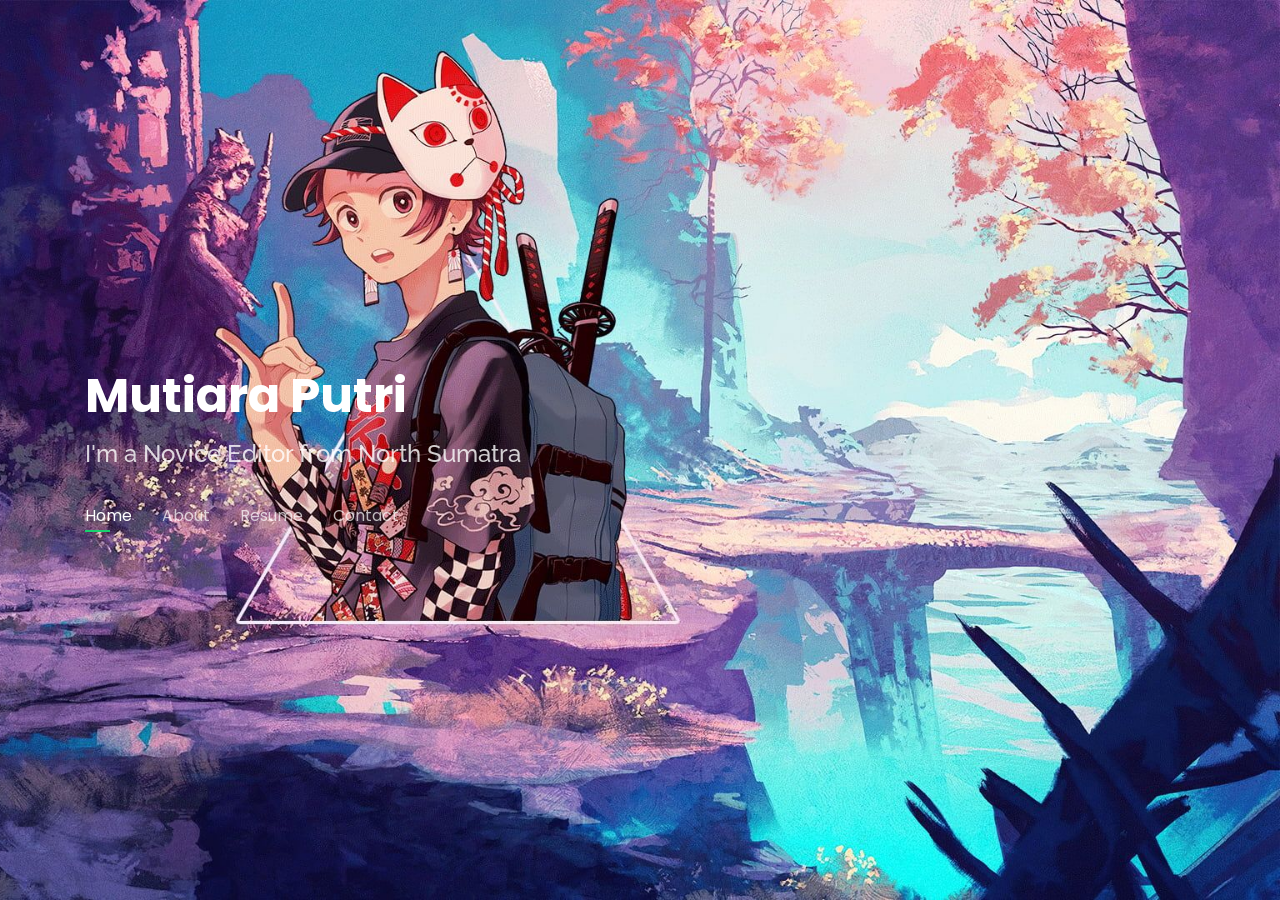
<file: index.html>
<!DOCTYPE html>
<html lang="en">

<head>
  <meta charset="utf-8">
  <meta content="width=device-width, initial-scale=1.0" name="viewport">

  <title>Mutiara Putri</title>
  <meta content="" name="description">
  <meta content="" name="keywords">

  <!-- Favicons -->
  <link href="assets/img/favicon.png" rel="icon">
  <link href="assets/img/apple-touch-icon.png" rel="apple-touch-icon">

  <!-- Google Fonts -->
  <link href="https://fonts.googleapis.com/css?family=Open+Sans:300,300i,400,400i,600,600i,700,700i|Raleway:300,300i,400,400i,500,500i,600,600i,700,700i|Poppins:300,300i,400,400i,500,500i,600,600i,700,700i" rel="stylesheet">

  <!-- Vendor CSS Files -->
  <link href="assets/vendor/bootstrap/css/bootstrap.min.css" rel="stylesheet">
  <link href="assets/vendor/icofont/icofont.min.css" rel="stylesheet">
  <link href="assets/vendor/remixicon/remixicon.css" rel="stylesheet">
  <link href="assets/vendor/owl.carousel/assets/owl.carousel.min.css" rel="stylesheet">
  <link href="assets/vendor/boxicons/css/boxicons.min.css" rel="stylesheet">
  <link href="assets/vendor/venobox/venobox.css" rel="stylesheet">

  <!-- Template Main CSS File -->
  <link href="assets/css/style.css" rel="stylesheet">

  <!-- =======================================================
  * Template Name: Personal - v2.5.1
  * Template URL: https://bootstrapmade.com/personal-free-resume-bootstrap-template/
  * Author: BootstrapMade.com
  * License: https://bootstrapmade.com/license/
  ======================================================== -->
</head>

<body>

  <!-- ======= Header ======= -->
  <header id="header" class="header-tops">
    <div class="container">

      <h1><a href="Portfolio.html">Mutiara Putri</a></h1>
      <!-- Uncomment below if you prefer to use an image logo -->
      <!-- <a href="index.html" class="mr-auto"><img src="assets/img/logo.png" alt="" class="img-fluid"></a> -->
      <h2>I'm a Novice Editor from North Sumatra</h2>

      <nav class="nav-menu d-none d-lg-block">
        <ul>
          <li class="active"><a href="#header">Home</a></li>
          <li><a href="#about">About</a></li>
          <li><a href="#resume">Resume</a></li>
          <li><a href="#contact">Contact</a></li>
        </ul>
      </nav><!-- .nav-menu -->
      </div>

    </div>
  </header><!-- End Header -->

  <!-- ======= About Section ======= -->
  <section id="about" class="about">

    <!-- ======= About Me ======= -->
    <div class="about-me container">

      <div class="section-title">
        <h2>About</h2>
        <p>Learn more about me</p>
      </div>

      <div class="row">
        <div class="col-lg-4" data-aos="fade-right">
          <img src="assets/img/me1.jpeg" class="img-fluid" alt="">
        </div>
        <div class="col-lg-8 pt-4 pt-lg-0 content" data-aos="fade-left">
          <h3>Mutiara Putri</h3>
          <p class="font-italic">
            
          </p>
          <div class="row">
            <div class="col-lg-6">
              <ul>
                <li><i class="icofont-rounded-right"></i> <strong>Birthday:</strong> 25 January 2002</li>
                <li><i class="icofont-rounded-right"></i> <strong>Phone:</strong> +62 851-5639-2583</li>
                <li><i class="icofont-rounded-right"></i> <strong>City:</strong> Medan, North Sumatra</li>
              </ul>
            </div>
            <div class="col-lg-6">
              <ul>
                <li><i class="icofont-rounded-right"></i> <strong>Age:</strong> 19</li>
                <li><i class="icofont-rounded-right"></i> <strong>Email:</strong> mutiarayourbae@gmail.com</li>
              </ul>
            </div>

                </div>
                </div>  
                </div>
                </div>
                </div>
            </div>
          </div>
        </div>
      </div>

    </div><!-- End About Me -->

    <!-- ======= Skills  ======= -->
    <div class="skills container">

      <div class="section-title">
        <h2>Skills</h2>
      </div>

      <div class="row skills-content">

        <div class="col-lg-6">

          <div class="progress">
            <span class="skill">Gaming <i class="val">100%</i></span>
            <div class="progress-bar-wrap">
              <div class="progress-bar" role="progressbar" aria-valuenow="100" aria-valuemin="0" aria-valuemax="100"></div>
            </div>
          </div>

          <div class="progress">
            <span class="skill">Edit <i class="val">82%</i></span>
            <div class="progress-bar-wrap">
              <div class="progress-bar" role="progressbar" aria-valuenow="90" aria-valuemin="0" aria-valuemax="100"></div>
            </div>
          </div>

          <div class="progress">
            <span class="skill">Content Creator<i class="val">75%</i></span>
            <div class="progress-bar-wrap">
              <div class="progress-bar" role="progressbar" aria-valuenow="75" aria-valuemin="0" aria-valuemax="100"></div>
            </div>
          </div>

        </div>

        <div class="col-lg-6">

          <div class="progress">
            <span class="skill">HTML <i class="val">88%</i></span>
            <div class="progress-bar-wrap">
              <div class="progress-bar" role="progressbar" aria-valuenow="90" aria-valuemin="0" aria-valuemax="100"></div>
            </div>
          </div>

          <div class="progress">
            <span class="skill">Photoshop <i class="val">55%</i></span>
            <div class="progress-bar-wrap">
              <div class="progress-bar" role="progressbar" aria-valuenow="55" aria-valuemin="0" aria-valuemax="100"></div>
            </div>
          </div>

        </div>

      </div>

    </div><!-- End Skills -->

  </section><!-- End About Section -->

  <!-- ======= Resume Section ======= -->
  <section id="resume" class="resume">
    <div class="container">

      <div class="section-title">
        <h2>Resume</h2>
        <p>Check My Resume</p>
      </div>

      <div class="row">
        <div class="col-lg-6">         

          <h3 class="resume-title">Education</h3>
          <div class="resume-item">
            <h4>Nursery School</h4>
            <h5>2006-2007</h5>
            <p><em>TK Islam Sahara</em></p>
          </div>
          <div class="resume-item">
            <h4>Primary School</h4>
            <h5>2007-2013</h5>
            <p><em>SDN 106166</em></p>
          </div>
           <div class="resume-item">
            <h4>Junior high school</h4>
            <h5>2013-2016</h5>
            <p><em>SMP Al Washliyah 8 Medan</em></p>
          </div>
          <div class="resume-item">
            <h4>Variis Princeps School</h4>
            <h5>2016-2019</h5>
            <p><em>SMK Negeri 3 Medan</em></p>
          </div>
        </div>
          </div>
        </div>
      </div>

    </div>
  </section><!-- End Resume Section -->

  <!-- ======= Contact Section ======= -->
  <section id="contact" class="contact">
    <div class="container">

      <div class="section-title">
        <h2>Contact</h2>
        <p>Contact</p>
      </div>

      <div class="row mt-2">

        <div class="col-md-6 d-flex align-items-stretch">
          <div class="info-box">
            <i class="bx bx-map"></i>
            <h3>My Address</h3>
            <p>Marindal 2 Pasar 12 Jl. Bunga Tanjung No.06</p>
          </div>
        </div>

        <div class="col-md-6 mt-4 mt-md-0 d-flex align-items-stretch">
          <div class="info-box">
            <i class="bx bx-share-alt"></i>
            <h3>Social Profiles</h3>
            <div class="social-links">
              <a href="#" class="twitter"><i class="icofont-twitter"></i></a>
              <a href="#" class="facebook"><i class="icofont-facebook"></i></a>
              <a href="#" class="instagram"><i class="icofont-instagram"></i></a>
            </div>
          </div>
        </div>

        <div class="col-md-6 mt-4 d-flex align-items-stretch">
          <div class="info-box">
            <i class="bx bx-envelope"></i>
            <h3>Email</h3>
            <p>mutiarayourbae@gmail.com</p>
          </div>
        </div>
        <div class="col-md-6 mt-4 d-flex align-items-stretch">
          <div class="info-box">
            <i class="bx bx-phone-call"></i>
            <h3>Phone</h3>
            <p>+62 851-5639-2583</p>
          </div>
        </div>
      </div>

      <form action="forms/contact.php" method="post" role="form" class="php-email-form mt-4">
        <div class="form-row">
          <div class="col-md-6 form-group">
            <input type="text" name="name" class="form-control" id="name" placeholder="Your Name" data-rule="minlen:4" data-msg="Please enter at least 4 chars" />
            <div class="validate"></div>
          </div>
          <div class="col-md-6 form-group">
            <input type="email" class="form-control" name="email" id="email" placeholder="Your Email" data-rule="email" data-msg="Please enter a valid email" />
            <div class="validate"></div>
          </div>
        </div>
        <div class="form-group">
          <input type="text" class="form-control" name="subject" id="subject" placeholder="Subject" data-rule="minlen:4" data-msg="Please enter at least 8 chars of subject" />
          <div class="validate"></div>
        </div>
        <div class="form-group">
          <textarea class="form-control" name="message" rows="5" data-rule="required" data-msg="Please write something for us" placeholder="Message"></textarea>
          <div class="validate"></div>
        </div>
        <div class="mb-3">
          <div class="loading">Loading</div>
          <div class="error-message"></div>
          <div class="sent-message">Your message has been sent. Thank you!</div>
        </div>
        <div class="text-center"><button type="submit">Send Message</button></div>
      </form>

    </div>
  </section><!-- End Contact Section -->

  <div class="credits">
    <!-- All the links in the footer should remain intact. -->
    <!-- You can delete the links only if you purchased the pro version. -->
    <!-- Licensing information: https://bootstrapmade.com/license/ -->
    <!-- Purchase the pro version with working PHP/AJAX contact form: https://bootstrapmade.com/personal-free-resume-bootstrap-template/ -->
  </div>

  <!-- Vendor JS Files -->
  <script src="assets/vendor/jquery/jquery.min.js"></script>
  <script src="assets/vendor/bootstrap/js/bootstrap.bundle.min.js"></script>
  <script src="assets/vendor/jquery.easing/jquery.easing.min.js"></script>
  <script src="assets/vendor/php-email-form/validate.js"></script>
  <script src="assets/vendor/waypoints/jquery.waypoints.min.js"></script>
  <script src="assets/vendor/counterup/counterup.min.js"></script>
  <script src="assets/vendor/owl.carousel/owl.carousel.min.js"></script>
  <script src="assets/vendor/isotope-layout/isotope.pkgd.min.js"></script>
  <script src="assets/vendor/venobox/venobox.min.js"></script>

  <!-- Template Main JS File -->
  <script src="assets/js/main.js"></script>

</body>

</html>
</file>
<file: assets/vendor/venobox/venobox.css>
/* ------ venobox.css --------*/
.vbox-overlay *, .vbox-overlay *:before, .vbox-overlay *:after{
    -webkit-backface-visibility: hidden;
    -webkit-box-sizing:border-box;
    -moz-box-sizing:border-box;
    box-sizing:border-box;
}
.vbox-overlay * { 
    -webkit-backface-visibility: visible;
    backface-visibility: visible;
}
.vbox-overlay{
    display: -webkit-flex;
    display: flex;
    -webkit-flex-direction: column;
    flex-direction: column;
    -webkit-justify-content: center;
    justify-content: center;
    -webkit-align-items: center;
    align-items: center;
    position: fixed;
    left: 0;
    top: 0;
    bottom: 0;
    right: 0;
    z-index: 999999;
}

/* ----- navigation ----- */
.vbox-title{
    width: 100%;
    height: 40px;
    float: left;
    text-align: center;
    line-height: 28px;
    font-size: 12px;
    padding: 6px 50px;
    overflow: hidden;
    position: fixed;
    display: none;
    left: 0;
    z-index: 89;
}
.vbox-close{
    cursor: pointer;
    position: fixed;
    top: -1px;
    right: 0;
    width: 50px;
    height: 40px;
    padding: 6px;
    display: block;
    background-position:10px center;
    overflow: hidden;
    font-size: 24px;
    line-height: 1;
    text-align: center;
    z-index: 99;
}
.vbox-left{
    cursor: pointer;
    position: fixed;
    left: 0;
    height: 40px;
    overflow: hidden;
    line-height: 28px;
    font-size: 12px;
    z-index: 99;
    display: flex;
    align-items:center;
}
.vbox-num{
    display: inline-block;
    margin: 6px 0 6px 15px;
}
/* ----- Social share ----- */
.vbox-share{
    line-height: 28px;
    font-size: 12px;
    overflow: hidden;
    position: fixed;
    left: 0;
    z-index: 98;
    display: flex;
    align-items:center;
    justify-content: center;
    width: 100%;
    text-align: center;
}
.vbox-share svg{
    max-height: 28px;
    width: 28px;
    z-index: 10;
    margin-left: 12px;
    margin-top: 6px;
    margin-bottom: 6px;
    vertical-align: middle;
}


/* ----- navigation ARROWS ----- */
.vbox-next, .vbox-prev{
    position: fixed;
    top: 50%;
    margin-top: -15px;
    overflow: hidden;
    cursor: pointer;
    display: block;
    width: 45px;
    height: 45px;
    z-index: 99;
}
.vbox-next span, .vbox-prev span{
    position: relative;
    width: 20px;
    height: 20px;
    border: 2px solid transparent;
    border-top-color: #B6B6B6;
    border-right-color: #B6B6B6;
    text-indent: -100px;
    position: absolute;
    top: 8px;
    display: block;
}
.vbox-prev{
    left: 15px;
}
.vbox-next{
    right: 15px;
}
.vbox-prev span{
    left: 10px;
    -ms-transform: rotate(-135deg);
    -webkit-transform: rotate(-135deg);
    transform: rotate(-135deg);
}
.vbox-next span{
    -ms-transform: rotate(45deg);
    -webkit-transform: rotate(45deg);
    transform: rotate(45deg);
    right: 10px;
}
/* ------- inline window ------ */
.vbox-inline{
    width: 420px;
    height: 315px;
    height: 70vh;
    padding: 10px;
    background: #fff;
    margin: 0 auto;
    overflow: auto;
    text-align: left;
}
/* ------- Video & iFrames window ------ */
.venoframe{
    max-width: 100%;
    width: 100%;
    border: none;
    width: 100%;
    height: 260px;
    height: 70vh;
}
.venoframe.vbvid{
    height: 260px;
}
@media (min-width: 768px) {
    .venoframe, .vbox-inline{
        width: 90%;
        height: 360px;
        height: 70vh;
    }
    .venoframe.vbvid{
        width: 640px;
        height: 360px;
    }
}
@media (min-width: 992px) {
    .venoframe, .vbox-inline{
        max-width: 1200px;
        width: 80%;
        height: 540px;
        height: 70vh;
    }
    .venoframe.vbvid{
        width: 960px;
        height: 540px;
    }
}
/* 
Please do NOT edit this part! 
or at least read this note: http://i.imgur.com/7C0ws9e.gif
*/
.vbox-open{
    overflow: hidden;
}
.vbox-container{
    position: absolute;
    left: 0;
    right: 0;
    top: 0;
    bottom: 0;
    overflow-x: hidden;
    overflow-y: scroll;
    overflow-scrolling: touch;
    -webkit-overflow-scrolling: touch;
    z-index: 20;
    max-height: 100%;

}

.vbox-content{
    text-align: center;
    float: left;
    width: 100%;
    position: relative;
    overflow: hidden;
    padding: 20px 4%;
}
.vbox-container img{
    max-width: 100%;
    height: auto;
}
.vbox-figlio{
    box-shadow: 0 0 12px rgba(0,0,0,0.19), 0 6px 6px rgba(0,0,0,0.23);
    max-width: 100%;
    text-align: initial;
}
img.vbox-figlio{
    -webkit-user-select: none;
-khtml-user-select: none;
-moz-user-select: none;
-o-user-select: none;
user-select: none;
}
.vbox-content.swipe-left{
    margin-left: -200px !important;
}
.vbox-content.swipe-right{
    margin-left: 200px !important;
}
.vbox-animated{
    webkit-transition: margin 300ms ease-out;
    transition: margin 300ms ease-out;
}

/* ---------- preloader ----------
 * SPINKIT 
 * http://tobiasahlin.com/spinkit/
-------------------------------- */
.sk-double-bounce,.sk-rotating-plane{width:40px;height:40px;margin:40px auto}.sk-rotating-plane{background-color:#333;-webkit-animation:sk-rotatePlane 1.2s infinite ease-in-out;animation:sk-rotatePlane 1.2s infinite ease-in-out}@-webkit-keyframes sk-rotatePlane{0%{-webkit-transform:perspective(120px) rotateX(0) rotateY(0);transform:perspective(120px) rotateX(0) rotateY(0)}50%{-webkit-transform:perspective(120px) rotateX(-180.1deg) rotateY(0);transform:perspective(120px) rotateX(-180.1deg) rotateY(0)}100%{-webkit-transform:perspective(120px) rotateX(-180deg) rotateY(-179.9deg);transform:perspective(120px) rotateX(-180deg) rotateY(-179.9deg)}}@keyframes sk-rotatePlane{0%{-webkit-transform:perspective(120px) rotateX(0) rotateY(0);transform:perspective(120px) rotateX(0) rotateY(0)}50%{-webkit-transform:perspective(120px) rotateX(-180.1deg) rotateY(0);transform:perspective(120px) rotateX(-180.1deg) rotateY(0)}100%{-webkit-transform:perspective(120px) rotateX(-180deg) rotateY(-179.9deg);transform:perspective(120px) rotateX(-180deg) rotateY(-179.9deg)}}.sk-double-bounce{position:relative}.sk-double-bounce .sk-child{width:100%;height:100%;border-radius:50%;background-color:#333;opacity:.6;position:absolute;top:0;left:0;-webkit-animation:sk-doubleBounce 2s infinite ease-in-out;animation:sk-doubleBounce 2s infinite ease-in-out}.sk-chasing-dots .sk-child,.sk-spinner-pulse,.sk-three-bounce .sk-child{background-color:#333;border-radius:100%}.sk-double-bounce .sk-double-bounce2{-webkit-animation-delay:-1s;animation-delay:-1s}@-webkit-keyframes sk-doubleBounce{0%,100%{-webkit-transform:scale(0);transform:scale(0)}50%{-webkit-transform:scale(1);transform:scale(1)}}@keyframes sk-doubleBounce{0%,100%{-webkit-transform:scale(0);transform:scale(0)}50%{-webkit-transform:scale(1);transform:scale(1)}}.sk-wave{margin:40px auto;width:50px;height:40px;text-align:center;font-size:10px}.sk-wave .sk-rect{background-color:#333;height:100%;width:6px;display:inline-block;-webkit-animation:sk-waveStretchDelay 1.2s infinite ease-in-out;animation:sk-waveStretchDelay 1.2s infinite ease-in-out}.sk-wave .sk-rect1{-webkit-animation-delay:-1.2s;animation-delay:-1.2s}.sk-wave .sk-rect2{-webkit-animation-delay:-1.1s;animation-delay:-1.1s}.sk-wave .sk-rect3{-webkit-animation-delay:-1s;animation-delay:-1s}.sk-wave .sk-rect4{-webkit-animation-delay:-.9s;animation-delay:-.9s}.sk-wave .sk-rect5{-webkit-animation-delay:-.8s;animation-delay:-.8s}@-webkit-keyframes sk-waveStretchDelay{0%,100%,40%{-webkit-transform:scaleY(.4);transform:scaleY(.4)}20%{-webkit-transform:scaleY(1);transform:scaleY(1)}}@keyframes sk-waveStretchDelay{0%,100%,40%{-webkit-transform:scaleY(.4);transform:scaleY(.4)}20%{-webkit-transform:scaleY(1);transform:scaleY(1)}}.sk-wandering-cubes{margin:40px auto;width:40px;height:40px;position:relative}.sk-wandering-cubes .sk-cube{background-color:#333;width:10px;height:10px;position:absolute;top:0;left:0;-webkit-animation:sk-wanderingCube 1.8s ease-in-out -1.8s infinite both;animation:sk-wanderingCube 1.8s ease-in-out -1.8s infinite both}.sk-chasing-dots,.sk-spinner-pulse{width:40px;height:40px;margin:40px auto}.sk-wandering-cubes .sk-cube2{-webkit-animation-delay:-.9s;animation-delay:-.9s}@-webkit-keyframes sk-wanderingCube{0%{-webkit-transform:rotate(0);transform:rotate(0)}25%{-webkit-transform:translateX(30px) rotate(-90deg) scale(.5);transform:translateX(30px) rotate(-90deg) scale(.5)}50%{-webkit-transform:translateX(30px) translateY(30px) rotate(-179deg);transform:translateX(30px) translateY(30px) rotate(-179deg)}50.1%{-webkit-transform:translateX(30px) translateY(30px) rotate(-180deg);transform:translateX(30px) translateY(30px) rotate(-180deg)}75%{-webkit-transform:translateX(0) translateY(30px) rotate(-270deg) scale(.5);transform:translateX(0) translateY(30px) rotate(-270deg) scale(.5)}100%{-webkit-transform:rotate(-360deg);transform:rotate(-360deg)}}@keyframes sk-wanderingCube{0%{-webkit-transform:rotate(0);transform:rotate(0)}25%{-webkit-transform:translateX(30px) rotate(-90deg) scale(.5);transform:translateX(30px) rotate(-90deg) scale(.5)}50%{-webkit-transform:translateX(30px) translateY(30px) rotate(-179deg);transform:translateX(30px) translateY(30px) rotate(-179deg)}50.1%{-webkit-transform:translateX(30px) translateY(30px) rotate(-180deg);transform:translateX(30px) translateY(30px) rotate(-180deg)}75%{-webkit-transform:translateX(0) translateY(30px) rotate(-270deg) scale(.5);transform:translateX(0) translateY(30px) rotate(-270deg) scale(.5)}100%{-webkit-transform:rotate(-360deg);transform:rotate(-360deg)}}.sk-spinner-pulse{-webkit-animation:sk-pulseScaleOut 1s infinite ease-in-out;animation:sk-pulseScaleOut 1s infinite ease-in-out}@-webkit-keyframes sk-pulseScaleOut{0%{-webkit-transform:scale(0);transform:scale(0)}100%{-webkit-transform:scale(1);transform:scale(1);opacity:0}}@keyframes sk-pulseScaleOut{0%{-webkit-transform:scale(0);transform:scale(0)}100%{-webkit-transform:scale(1);transform:scale(1);opacity:0}}.sk-chasing-dots{position:relative;text-align:center;-webkit-animation:sk-chasingDotsRotate 2s infinite linear;animation:sk-chasingDotsRotate 2s infinite linear}.sk-chasing-dots .sk-child{width:60%;height:60%;display:inline-block;position:absolute;top:0;-webkit-animation:sk-chasingDotsBounce 2s infinite ease-in-out;animation:sk-chasingDotsBounce 2s infinite ease-in-out}.sk-chasing-dots .sk-dot2{top:auto;bottom:0;-webkit-animation-delay:-1s;animation-delay:-1s}@-webkit-keyframes sk-chasingDotsRotate{100%{-webkit-transform:rotate(360deg);transform:rotate(360deg)}}@keyframes sk-chasingDotsRotate{100%{-webkit-transform:rotate(360deg);transform:rotate(360deg)}}@-webkit-keyframes sk-chasingDotsBounce{0%,100%{-webkit-transform:scale(0);transform:scale(0)}50%{-webkit-transform:scale(1);transform:scale(1)}}@keyframes sk-chasingDotsBounce{0%,100%{-webkit-transform:scale(0);transform:scale(0)}50%{-webkit-transform:scale(1);transform:scale(1)}}.sk-three-bounce{margin:40px auto;width:80px;text-align:center}.sk-three-bounce .sk-child{width:20px;height:20px;display:inline-block;-webkit-animation:sk-three-bounce 1.4s ease-in-out 0s infinite both;animation:sk-three-bounce 1.4s ease-in-out 0s infinite both}.sk-circle .sk-child:before,.sk-fading-circle .sk-circle:before{display:block;border-radius:100%;content:'';background-color:#333}.sk-three-bounce .sk-bounce1{-webkit-animation-delay:-.32s;animation-delay:-.32s}.sk-three-bounce .sk-bounce2{-webkit-animation-delay:-.16s;animation-delay:-.16s}@-webkit-keyframes sk-three-bounce{0%,100%,80%{-webkit-transform:scale(0);transform:scale(0)}40%{-webkit-transform:scale(1);transform:scale(1)}}@keyframes sk-three-bounce{0%,100%,80%{-webkit-transform:scale(0);transform:scale(0)}40%{-webkit-transform:scale(1);transform:scale(1)}}.sk-circle{margin:40px auto;width:40px;height:40px;position:relative}.sk-circle .sk-child{width:100%;height:100%;position:absolute;left:0;top:0}.sk-circle .sk-child:before{margin:0 auto;width:15%;height:15%;-webkit-animation:sk-circleBounceDelay 1.2s infinite ease-in-out both;animation:sk-circleBounceDelay 1.2s infinite ease-in-out both}.sk-circle .sk-circle2{-webkit-transform:rotate(30deg);-ms-transform:rotate(30deg);transform:rotate(30deg)}.sk-circle .sk-circle3{-webkit-transform:rotate(60deg);-ms-transform:rotate(60deg);transform:rotate(60deg)}.sk-circle .sk-circle4{-webkit-transform:rotate(90deg);-ms-transform:rotate(90deg);transform:rotate(90deg)}.sk-circle .sk-circle5{-webkit-transform:rotate(120deg);-ms-transform:rotate(120deg);transform:rotate(120deg)}.sk-circle .sk-circle6{-webkit-transform:rotate(150deg);-ms-transform:rotate(150deg);transform:rotate(150deg)}.sk-circle .sk-circle7{-webkit-transform:rotate(180deg);-ms-transform:rotate(180deg);transform:rotate(180deg)}.sk-circle .sk-circle8{-webkit-transform:rotate(210deg);-ms-transform:rotate(210deg);transform:rotate(210deg)}.sk-circle .sk-circle9{-webkit-transform:rotate(240deg);-ms-transform:rotate(240deg);transform:rotate(240deg)}.sk-circle .sk-circle10{-webkit-transform:rotate(270deg);-ms-transform:rotate(270deg);transform:rotate(270deg)}.sk-circle .sk-circle11{-webkit-transform:rotate(300deg);-ms-transform:rotate(300deg);transform:rotate(300deg)}.sk-circle .sk-circle12{-webkit-transform:rotate(330deg);-ms-transform:rotate(330deg);transform:rotate(330deg)}.sk-circle .sk-circle2:before{-webkit-animation-delay:-1.1s;animation-delay:-1.1s}.sk-circle .sk-circle3:before{-webkit-animation-delay:-1s;animation-delay:-1s}.sk-circle .sk-circle4:before{-webkit-animation-delay:-.9s;animation-delay:-.9s}.sk-circle .sk-circle5:before{-webkit-animation-delay:-.8s;animation-delay:-.8s}.sk-circle .sk-circle6:before{-webkit-animation-delay:-.7s;animation-delay:-.7s}.sk-circle .sk-circle7:before{-webkit-animation-delay:-.6s;animation-delay:-.6s}.sk-circle .sk-circle8:before{-webkit-animation-delay:-.5s;animation-delay:-.5s}.sk-circle .sk-circle9:before{-webkit-animation-delay:-.4s;animation-delay:-.4s}.sk-circle .sk-circle10:before{-webkit-animation-delay:-.3s;animation-delay:-.3s}.sk-circle .sk-circle11:before{-webkit-animation-delay:-.2s;animation-delay:-.2s}.sk-circle .sk-circle12:before{-webkit-animation-delay:-.1s;animation-delay:-.1s}@-webkit-keyframes sk-circleBounceDelay{0%,100%,80%{-webkit-transform:scale(0);transform:scale(0)}40%{-webkit-transform:scale(1);transform:scale(1)}}@keyframes sk-circleBounceDelay{0%,100%,80%{-webkit-transform:scale(0);transform:scale(0)}40%{-webkit-transform:scale(1);transform:scale(1)}}.sk-cube-grid{width:40px;height:40px;margin:40px auto}.sk-cube-grid .sk-cube{width:33.33%;height:33.33%;background-color:#333;float:left;-webkit-animation:sk-cubeGridScaleDelay 1.3s infinite ease-in-out;animation:sk-cubeGridScaleDelay 1.3s infinite ease-in-out}.sk-cube-grid .sk-cube1{-webkit-animation-delay:.2s;animation-delay:.2s}.sk-cube-grid .sk-cube2{-webkit-animation-delay:.3s;animation-delay:.3s}.sk-cube-grid .sk-cube3{-webkit-animation-delay:.4s;animation-delay:.4s}.sk-cube-grid .sk-cube4{-webkit-animation-delay:.1s;animation-delay:.1s}.sk-cube-grid .sk-cube5{-webkit-animation-delay:.2s;animation-delay:.2s}.sk-cube-grid .sk-cube6{-webkit-animation-delay:.3s;animation-delay:.3s}.sk-cube-grid .sk-cube7{-webkit-animation-delay:0ms;animation-delay:0ms}.sk-cube-grid .sk-cube8{-webkit-animation-delay:.1s;animation-delay:.1s}.sk-cube-grid .sk-cube9{-webkit-animation-delay:.2s;animation-delay:.2s}@-webkit-keyframes sk-cubeGridScaleDelay{0%,100%,70%{-webkit-transform:scale3D(1,1,1);transform:scale3D(1,1,1)}35%{-webkit-transform:scale3D(0,0,1);transform:scale3D(0,0,1)}}@keyframes sk-cubeGridScaleDelay{0%,100%,70%{-webkit-transform:scale3D(1,1,1);transform:scale3D(1,1,1)}35%{-webkit-transform:scale3D(0,0,1);transform:scale3D(0,0,1)}}.sk-fading-circle{margin:40px auto;width:40px;height:40px;position:relative}.sk-fading-circle .sk-circle{width:100%;height:100%;position:absolute;left:0;top:0}.sk-fading-circle .sk-circle:before{margin:0 auto;width:15%;height:15%;-webkit-animation:sk-circleFadeDelay 1.2s infinite ease-in-out both;animation:sk-circleFadeDelay 1.2s infinite ease-in-out both}.sk-fading-circle .sk-circle2{-webkit-transform:rotate(30deg);-ms-transform:rotate(30deg);transform:rotate(30deg)}.sk-fading-circle .sk-circle3{-webkit-transform:rotate(60deg);-ms-transform:rotate(60deg);transform:rotate(60deg)}.sk-fading-circle .sk-circle4{-webkit-transform:rotate(90deg);-ms-transform:rotate(90deg);transform:rotate(90deg)}.sk-fading-circle .sk-circle5{-webkit-transform:rotate(120deg);-ms-transform:rotate(120deg);transform:rotate(120deg)}.sk-fading-circle .sk-circle6{-webkit-transform:rotate(150deg);-ms-transform:rotate(150deg);transform:rotate(150deg)}.sk-fading-circle .sk-circle7{-webkit-transform:rotate(180deg);-ms-transform:rotate(180deg);transform:rotate(180deg)}.sk-fading-circle .sk-circle8{-webkit-transform:rotate(210deg);-ms-transform:rotate(210deg);transform:rotate(210deg)}.sk-fading-circle .sk-circle9{-webkit-transform:rotate(240deg);-ms-transform:rotate(240deg);transform:rotate(240deg)}.sk-fading-circle .sk-circle10{-webkit-transform:rotate(270deg);-ms-transform:rotate(270deg);transform:rotate(270deg)}.sk-fading-circle .sk-circle11{-webkit-transform:rotate(300deg);-ms-transform:rotate(300deg);transform:rotate(300deg)}.sk-fading-circle .sk-circle12{-webkit-transform:rotate(330deg);-ms-transform:rotate(330deg);transform:rotate(330deg)}.sk-fading-circle .sk-circle2:before{-webkit-animation-delay:-1.1s;animation-delay:-1.1s}.sk-fading-circle .sk-circle3:before{-webkit-animation-delay:-1s;animation-delay:-1s}.sk-fading-circle .sk-circle4:before{-webkit-animation-delay:-.9s;animation-delay:-.9s}.sk-fading-circle .sk-circle5:before{-webkit-animation-delay:-.8s;animation-delay:-.8s}.sk-fading-circle .sk-circle6:before{-webkit-animation-delay:-.7s;animation-delay:-.7s}.sk-fading-circle .sk-circle7:before{-webkit-animation-delay:-.6s;animation-delay:-.6s}.sk-fading-circle .sk-circle8:before{-webkit-animation-delay:-.5s;animation-delay:-.5s}.sk-fading-circle .sk-circle9:before{-webkit-animation-delay:-.4s;animation-delay:-.4s}.sk-fading-circle .sk-circle10:before{-webkit-animation-delay:-.3s;animation-delay:-.3s}.sk-fading-circle .sk-circle11:before{-webkit-animation-delay:-.2s;animation-delay:-.2s}.sk-fading-circle .sk-circle12:before{-webkit-animation-delay:-.1s;animation-delay:-.1s}@-webkit-keyframes sk-circleFadeDelay{0%,100%,39%{opacity:0}40%{opacity:1}}@keyframes sk-circleFadeDelay{0%,100%,39%{opacity:0}40%{opacity:1}}.sk-folding-cube{margin:40px auto;width:40px;height:40px;position:relative;-webkit-transform:rotateZ(45deg);transform:rotateZ(45deg)}.sk-folding-cube .sk-cube{float:left;width:50%;height:50%;position:relative;-webkit-transform:scale(1.1);-ms-transform:scale(1.1);transform:scale(1.1)}.sk-folding-cube .sk-cube:before{content:'';position:absolute;top:0;left:0;width:100%;height:100%;background-color:#333;-webkit-animation:sk-foldCubeAngle 2.4s infinite linear both;animation:sk-foldCubeAngle 2.4s infinite linear both;-webkit-transform-origin:100% 100%;-ms-transform-origin:100% 100%;transform-origin:100% 100%}.sk-folding-cube .sk-cube2{-webkit-transform:scale(1.1) rotateZ(90deg);transform:scale(1.1) rotateZ(90deg)}.sk-folding-cube .sk-cube3{-webkit-transform:scale(1.1) rotateZ(180deg);transform:scale(1.1) rotateZ(180deg)}.sk-folding-cube .sk-cube4{-webkit-transform:scale(1.1) rotateZ(270deg);transform:scale(1.1) rotateZ(270deg)}.sk-folding-cube .sk-cube2:before{-webkit-animation-delay:.3s;animation-delay:.3s}.sk-folding-cube .sk-cube3:before{-webkit-animation-delay:.6s;animation-delay:.6s}.sk-folding-cube .sk-cube4:before{-webkit-animation-delay:.9s;animation-delay:.9s}@-webkit-keyframes sk-foldCubeAngle{0%,10%{-webkit-transform:perspective(140px) rotateX(-180deg);transform:perspective(140px) rotateX(-180deg);opacity:0}25%,75%{-webkit-transform:perspective(140px) rotateX(0);transform:perspective(140px) rotateX(0);opacity:1}100%,90%{-webkit-transform:perspective(140px) rotateY(180deg);transform:perspective(140px) rotateY(180deg);opacity:0}}@keyframes sk-foldCubeAngle{0%,10%{-webkit-transform:perspective(140px) rotateX(-180deg);transform:perspective(140px) rotateX(-180deg);opacity:0}25%,75%{-webkit-transform:perspective(140px) rotateX(0);transform:perspective(140px) rotateX(0);opacity:1}100%,90%{-webkit-transform:perspective(140px) rotateY(180deg);transform:perspective(140px) rotateY(180deg);opacity:0}}
</file>
<file: assets/css/style.css>
/**
* Template Name: Personal - v2.5.1
* Template URL: https://bootstrapmade.com/personal-free-resume-bootstrap-template/
* Author: BootstrapMade.com
* License: https://bootstrapmade.com/license/
*/

/*--------------------------------------------------------------
# General
--------------------------------------------------------------*/
body {
  font-family: "Open Sans", sans-serif;
  background-color: #040404;
  color: #fff;
  position: relative;
  background: transparent;
}

body::before {
  content: "";
  position: fixed;
  background: #040404 url("../img/bg2.jpg") top right no-repeat;
  background-size: cover;
  left: 0;
  right: 0;
  top: 0;
  height: 100vh;
  z-index: -1;
}

@media (min-width: 1024px) {
  body::before {
    background-attachment: fixed;
  }
}

a {
  color: #18d26e;
}

a:hover {
  color: #35e888;
  text-decoration: none;
}

h1, h2, h3, h4, h5, h6 {
  font-family: "Raleway", sans-serif;
}

/*--------------------------------------------------------------
# Header
--------------------------------------------------------------*/
#header {
  transition: ease-in-out 0.3s;
  position: relative;
  height: 100vh;
  display: flex;
  align-items: center;
  z-index: 997;
  overflow-y: auto;
}

#header * {
  transition: ease-in-out 0.3s;
}

#header h1 {
  font-size: 48px;
  margin: 0;
  padding: 0;
  line-height: 1;
  font-weight: 700;
  font-family: "Poppins", sans-serif;
}

#header h1 a, #header h1 a:hover {
  color: #fff;
  line-height: 1;
  display: inline-block;
}

#header h2 {
  font-size: 24px;
  margin-top: 20px;
  color: rgba(255, 255, 255, 0.8);
}

#header h2 span {
  color: #fff;
  border-bottom: 2px solid #18d26e;
  padding-bottom: 6px;
}

#header img {
  padding: 0;
  margin: 0;
}

#header .social-links {
  margin-top: 40px;
  display: flex;
}

#header .social-links a {
  font-size: 16px;
  display: flex;
  justify-content: center;
  align-items: center;
  background: rgba(255, 255, 255, 0.1);
  color: #fff;
  line-height: 1;
  margin-right: 8px;
  border-radius: 50%;
  width: 40px;
  height: 40px;
}

#header .social-links a:hover {
  background: #18d26e;
}

@media (max-width: 992px) {
  #header h1 {
    font-size: 36px;
  }
  #header h2 {
    font-size: 20px;
    line-height: 30px;
  }
  #header .social-links {
    margin-top: 15px;
  }
  #header .container {
    display: flex;
    flex-direction: column;
    align-items: center;
  }
}

/*--------------------------------------------------------------
# Navigation Menu
--------------------------------------------------------------*/
/* Desktop Navigation */
.nav-menu {
  margin-top: 35px;
}

.nav-menu ul {
  display: flex;
  margin: 0;
  padding: 0;
  list-style: none;
}

.nav-menu li + li {
  margin-left: 30px;
}

.nav-menu a {
  display: block;
  position: relative;
  color: rgba(255, 255, 255, 0.7);
  font-size: 16px;
  font-family: "Poppins", sans-serif;
  font-weight: 400;
}

.nav-menu a:before {
  content: "";
  position: absolute;
  width: 0;
  height: 2px;
  bottom: -4px;
  left: 0;
  background-color: #18d26e;
  visibility: hidden;
  width: 0px;
  transition: all 0.3s ease-in-out 0s;
}

.nav-menu a:hover:before, .nav-menu li:hover > a:before, .nav-menu .active > a:before {
  visibility: visible;
  width: 25px;
}

.nav-menu a:hover, .nav-menu .active > a, .nav-menu li:hover > a {
  color: #fff;
  text-decoration: none;
}

/* Mobile Navigation */
.mobile-nav-toggle {
  position: fixed;
  right: 15px;
  top: 15px;
  z-index: 9998;
  border: 0;
  background: none;
  font-size: 24px;
  transition: all 0.4s;
  outline: none !important;
  line-height: 1;
  cursor: pointer;
  text-align: right;
}

.mobile-nav-toggle i {
  color: #fff;
}

.mobile-nav {
  position: fixed;
  top: 55px;
  right: 15px;
  bottom: 15px;
  left: 15px;
  z-index: 9999;
  overflow-y: auto;
  background: rgba(0, 0, 0, 0.7);
  transition: ease-in-out 0.2s;
  opacity: 0;
  visibility: hidden;
  border-radius: 10px;
  padding: 10px 0;
  border: 2px solid rgba(255, 255, 255, 0.12);
}

.mobile-nav * {
  margin: 0;
  padding: 0;
  list-style: none;
}

.mobile-nav a {
  display: block;
  position: relative;
  color: #fff;
  padding: 10px 20px;
  font-weight: 500;
  outline: none;
}

.mobile-nav a:hover, .mobile-nav .active > a, .mobile-nav li:hover > a {
  color: #18d26e;
  text-decoration: none;
}

.mobile-nav-overly {
  width: 100%;
  height: 100%;
  z-index: 9997;
  top: 0;
  left: 0;
  position: fixed;
  background: rgba(9, 9, 9, 0.6);
  overflow: hidden;
  display: none;
  transition: ease-in-out 0.2s;
}

.mobile-nav-active {
  overflow: hidden;
}

.mobile-nav-active .mobile-nav {
  opacity: 1;
  visibility: visible;
}

.mobile-nav-active .mobile-nav-toggle i {
  color: #fff;
}

/* Header Top */
#header.header-top {
  height: 80px;
  position: fixed;
  left: 0;
  top: 0;
  right: 0;
  background: rgba(0, 0, 0, 0.9);
}

#header.header-top .social-links, #header.header-top h2 {
  display: none;
}

#header.header-top h1 {
  margin-right: auto;
  font-size: 36px;
}

#header.header-top .container {
  display: flex;
  align-items: center;
}

#header.header-top .nav-menu {
  margin: 0;
}

@media (max-width: 768px) {
  #header.header-top {
    height: 60px;
  }
  #header.header-top h1 {
    font-size: 26px;
  }
}

/*--------------------------------------------------------------
# Sections General
--------------------------------------------------------------*/
section {
  overflow: hidden;
  position: absolute;
  width: 100%;
  top: 140px;
  bottom: 100%;
  opacity: 0;
  transition: ease-in-out 0.4s;
  z-index: 2;
}

section.section-show {
  top: 100px;
  bottom: auto;
  opacity: 1;
  padding-bottom: 45px;
}

section .container {
  background: rgba(0, 0, 0, 0.9);
  padding: 30px;
}

@media (max-width: 768px) {
  section {
    top: 120px;
  }
  section.section-show {
    top: 80px;
  }
}

.section-title h2 {
  font-size: 14px;
  font-weight: 500;
  padding: 0;
  line-height: 1px;
  margin: 0 0 20px 0;
  letter-spacing: 2px;
  text-transform: uppercase;
  color: #aaaaaa;
  font-family: "Poppins", sans-serif;
}

.section-title h2::after {
  content: "";
  width: 120px;
  height: 1px;
  display: inline-block;
  background: #4ceb95;
  margin: 4px 10px;
}

.section-title p {
  margin: 0;
  margin: -15px 0 15px 0;
  font-size: 36px;
  font-weight: 700;
  text-transform: uppercase;
  font-family: "Poppins", sans-serif;
  color: #fff;
}

/*--------------------------------------------------------------
# About
--------------------------------------------------------------*/
.about-me .content h3 {
  font-weight: 700;
  font-size: 26px;
  color: #18d26e;
}

.about-me .content ul {
  list-style: none;
  padding: 0;
}

.about-me .content ul li {
  padding-bottom: 10px;
}

.about-me .content ul i {
  font-size: 20px;
  padding-right: 2px;
  color: #18d26e;
}

.about-me .content p:last-child {
  margin-bottom: 0;
}

/*--------------------------------------------------------------
# Counts
--------------------------------------------------------------*/
.counts {
  padding: 70px 0 60px;
}

.counts .count-box {
  padding: 30px 30px 25px 30px;
  width: 100%;
  position: relative;
  text-align: center;
  background: rgba(255, 255, 255, 0.08);
}

.counts .count-box i {
  position: absolute;
  top: -25px;
  left: 50%;
  transform: translateX(-50%);
  font-size: 24px;
  background: rgba(255, 255, 255, 0.1);
  padding: 12px;
  color: #18d26e;
  border-radius: 50px;
}

.counts .count-box span {
  font-size: 36px;
  display: block;
  font-weight: 600;
  color: #fff;
}

.counts .count-box p {
  padding: 0;
  margin: 0;
  font-family: "Raleway", sans-serif;
  font-size: 14px;
}

/*--------------------------------------------------------------
# Skills
--------------------------------------------------------------*/
.skills .progress {
  height: 50px;
  display: block;
  background: none;
}

.skills .progress .skill {
  padding: 10px 0;
  margin: 0 0 6px 0;
  text-transform: uppercase;
  display: block;
  font-weight: 600;
  font-family: "Poppins", sans-serif;
  color: #fff;
}

.skills .progress .skill .val {
  float: right;
  font-style: normal;
}

.skills .progress-bar-wrap {
  background: rgba(255, 255, 255, 0.15);
}

.skills .progress-bar {
  width: 1px;
  height: 10px;
  transition: .9s;
  background-color: #18d26e;
}

/*--------------------------------------------------------------
# Interests
--------------------------------------------------------------*/
.interests .icon-box {
  display: flex;
  align-items: center;
  padding: 20px;
  background: rgba(255, 255, 255, 0.08);
  transition: ease-in-out 0.3s;
}

.interests .icon-box i {
  font-size: 32px;
  padding-right: 10px;
  line-height: 1;
}

.interests .icon-box h3 {
  font-weight: 700;
  margin: 0;
  padding: 0;
  line-height: 1;
  font-size: 16px;
  color: #fff;
}

.interests .icon-box:hover {
  background: rgba(255, 255, 255, 0.12);
}

/*--------------------------------------------------------------
# Testimonials
--------------------------------------------------------------*/
.testimonials .testimonial-item {
  box-sizing: content-box;
  min-height: 320px;
}

.testimonials .testimonial-item .testimonial-img {
  width: 90px;
  border-radius: 50%;
  margin: -40px 0 0 40px;
  position: relative;
  z-index: 2;
  border: 6px solid rgba(255, 255, 255, 0.12);
}

.testimonials .testimonial-item h3 {
  font-size: 18px;
  font-weight: bold;
  margin: 10px 0 5px 45px;
  color: #fff;
}

.testimonials .testimonial-item h4 {
  font-size: 14px;
  color: #999;
  margin: 0 0 0 45px;
}

.testimonials .testimonial-item .quote-icon-left, .testimonials .testimonial-item .quote-icon-right {
  color: rgba(255, 255, 255, 0.25);
  font-size: 26px;
}

.testimonials .testimonial-item .quote-icon-left {
  display: inline-block;
  left: -5px;
  position: relative;
}

.testimonials .testimonial-item .quote-icon-right {
  display: inline-block;
  right: -5px;
  position: relative;
  top: 10px;
}

.testimonials .testimonial-item p {
  font-style: italic;
  margin: 0 15px 0 15px;
  padding: 20px 20px 60px 20px;
  background: rgba(255, 255, 255, 0.1);
  position: relative;
  border-radius: 6px;
  position: relative;
  z-index: 1;
}

.testimonials .owl-nav, .testimonials .owl-dots {
  margin-top: 5px;
  text-align: center;
}

.testimonials .owl-dot {
  display: inline-block;
  margin: 0 5px;
  width: 12px;
  height: 12px;
  border-radius: 50%;
  background-color: rgba(255, 255, 255, 0.3) !important;
}

.testimonials .owl-dot.active {
  background-color: #18d26e !important;
}

@media (max-width: 767px) {
  .testimonials {
    margin: 30px 10px;
  }
}

/*--------------------------------------------------------------
# Resume
--------------------------------------------------------------*/
.resume .resume-title {
  font-size: 26px;
  font-weight: 700;
  margin-top: 20px;
  margin-bottom: 20px;
  color: #fff;
}

.resume .resume-item {
  padding: 0 0 20px 20px;
  margin-top: -2px;
  border-left: 2px solid rgba(255, 255, 255, 0.2);
  position: relative;
}

.resume .resume-item h4 {
  line-height: 18px;
  font-size: 18px;
  font-weight: 600;
  text-transform: uppercase;
  font-family: "Poppins", sans-serif;
  color: #18d26e;
  margin-bottom: 10px;
}

.resume .resume-item h5 {
  font-size: 16px;
  background: rgba(255, 255, 255, 0.15);
  padding: 5px 15px;
  display: inline-block;
  font-weight: 600;
  margin-bottom: 10px;
}

.resume .resume-item ul {
  padding-left: 20px;
}

.resume .resume-item ul li {
  padding-bottom: 10px;
}

.resume .resume-item:last-child {
  padding-bottom: 0;
}

.resume .resume-item::before {
  content: "";
  position: absolute;
  width: 16px;
  height: 16px;
  border-radius: 50px;
  left: -9px;
  top: 0;
  background: #18d26e;
  border: 2px solid #18d26e;
}

/*--------------------------------------------------------------
# Services
--------------------------------------------------------------*/
.services .icon-box {
  text-align: center;
  background: rgba(204, 204, 204, 0.1);
  padding: 80px 20px;
  transition: all ease-in-out 0.3s;
}

.services .icon-box .icon {
  margin: 0 auto;
  width: 64px;
  height: 64px;
  background: #18d26e;
  border-radius: 5px;
  transition: all .3s ease-out 0s;
  display: flex;
  align-items: center;
  justify-content: center;
  margin-bottom: 20px;
  transform-style: preserve-3d;
}

.services .icon-box .icon i {
  color: #fff;
  font-size: 28px;
}

.services .icon-box .icon::before {
  position: absolute;
  content: '';
  left: -8px;
  top: -8px;
  height: 100%;
  width: 100%;
  background: rgba(255, 255, 255, 0.15);
  border-radius: 5px;
  transition: all .3s ease-out 0s;
  transform: translateZ(-1px);
}

.services .icon-box h4 {
  font-weight: 700;
  margin-bottom: 15px;
  font-size: 24px;
}

.services .icon-box h4 a {
  color: #fff;
}

.services .icon-box p {
  line-height: 24px;
  font-size: 14px;
  margin-bottom: 0;
}

.services .icon-box:hover {
  background: #18d26e;
  border-color: #18d26e;
}

.services .icon-box:hover .icon {
  background: #fff;
}

.services .icon-box:hover .icon i {
  color: #18d26e;
}

.services .icon-box:hover .icon::before {
  background: #35e888;
}

.services .icon-box:hover h4 a, .services .icon-box:hover p {
  color: #fff;
}

/*--------------------------------------------------------------
# Portfolio
--------------------------------------------------------------*/
.portfolio .portfolio-item {
  margin-bottom: 30px;
}

.portfolio #portfolio-flters {
  padding: 0;
  margin: 0 auto 15px auto;
  list-style: none;
  text-align: center;
  border-radius: 50px;
  padding: 2px 15px;
}

.portfolio #portfolio-flters li {
  cursor: pointer;
  display: inline-block;
  padding: 8px 16px 10px 16px;
  font-size: 14px;
  font-weight: 600;
  line-height: 1;
  text-transform: uppercase;
  color: #fff;
  background: rgba(255, 255, 255, 0.1);
  margin: 0 3px 10px 3px;
  transition: all 0.3s ease-in-out;
  border-radius: 4px;
}

.portfolio #portfolio-flters li:hover, .portfolio #portfolio-flters li.filter-active {
  background: #18d26e;
}

.portfolio #portfolio-flters li:last-child {
  margin-right: 0;
}

.portfolio .portfolio-wrap {
  transition: 0.3s;
  position: relative;
  overflow: hidden;
  z-index: 1;
  background: rgba(0, 0, 0, 0.6);
}

.portfolio .portfolio-wrap::before {
  content: "";
  background: rgba(0, 0, 0, 0.6);
  position: absolute;
  left: 30px;
  right: 30px;
  top: 30px;
  bottom: 30px;
  transition: all ease-in-out 0.3s;
  z-index: 2;
  opacity: 0;
}

.portfolio .portfolio-wrap .portfolio-info {
  opacity: 0;
  position: absolute;
  top: 0;
  left: 0;
  right: 0;
  bottom: 0;
  text-align: center;
  z-index: 3;
  transition: all ease-in-out 0.3s;
  display: flex;
  flex-direction: column;
  justify-content: center;
  align-items: center;
}

.portfolio .portfolio-wrap .portfolio-info::before {
  display: block;
  content: "";
  width: 48px;
  height: 48px;
  position: absolute;
  top: 35px;
  left: 35px;
  border-top: 3px solid #fff;
  border-left: 3px solid #fff;
  transition: all 0.5s ease 0s;
  z-index: 9994;
}

.portfolio .portfolio-wrap .portfolio-info::after {
  display: block;
  content: "";
  width: 48px;
  height: 48px;
  position: absolute;
  bottom: 35px;
  right: 35px;
  border-bottom: 3px solid #fff;
  border-right: 3px solid #fff;
  transition: all 0.5s ease 0s;
  z-index: 9994;
}

.portfolio .portfolio-wrap .portfolio-info h4 {
  font-size: 20px;
  color: #fff;
  font-weight: 600;
}

.portfolio .portfolio-wrap .portfolio-info p {
  color: #ffffff;
  font-size: 14px;
  text-transform: uppercase;
  padding: 0;
  margin: 0;
}

.portfolio .portfolio-wrap .portfolio-links {
  text-align: center;
  z-index: 4;
}

.portfolio .portfolio-wrap .portfolio-links a {
  color: #fff;
  margin: 0 2px;
  font-size: 28px;
  display: inline-block;
  transition: 0.3s;
}

.portfolio .portfolio-wrap .portfolio-links a:hover {
  color: #63eda3;
}

.portfolio .portfolio-wrap:hover::before {
  top: 0;
  left: 0;
  right: 0;
  bottom: 0;
  opacity: 1;
}

.portfolio .portfolio-wrap:hover .portfolio-info {
  opacity: 1;
}

.portfolio .portfolio-wrap:hover .portfolio-info::before {
  top: 15px;
  left: 15px;
}

.portfolio .portfolio-wrap:hover .portfolio-info::after {
  bottom: 15px;
  right: 15px;
}

/*--------------------------------------------------------------
# Contact
--------------------------------------------------------------*/
.contact .info-box {
  color: #444444;
  padding: 20px;
  width: 100%;
  background: rgba(255, 255, 255, 0.08);
}

.contact .info-box i.bx {
  font-size: 24px;
  color: #18d26e;
  border-radius: 50%;
  padding: 14px;
  float: left;
  background: rgba(255, 255, 255, 0.1);
}

.contact .info-box h3 {
  font-size: 20px;
  color: rgba(255, 255, 255, 0.5);
  font-weight: 700;
  margin: 10px 0 8px 68px;
}

.contact .info-box p {
  padding: 0;
  color: #fff;
  line-height: 24px;
  font-size: 14px;
  margin: 0 0 0 68px;
}

.contact .info-box .social-links {
  margin: 5px 0 0 68px;
  display: flex;
}

.contact .info-box .social-links a {
  font-size: 18px;
  display: inline-block;
  color: #fff;
  line-height: 1;
  margin-right: 12px;
  transition: 0.3s;
}

.contact .info-box .social-links a:hover {
  color: #18d26e;
}

.contact .php-email-form {
  padding: 30px;
  background: rgba(255, 255, 255, 0.08);
}

.contact .php-email-form .validate {
  display: none;
  color: red;
  margin: 0 0 15px 0;
  font-weight: 400;
  font-size: 13px;
}

.contact .php-email-form .error-message {
  display: none;
  background: rgba(255, 255, 255, 0.08);
  background: #ed3c0d;
  text-align: left;
  padding: 15px;
  font-weight: 600;
}

.contact .php-email-form .error-message br + br {
  margin-top: 25px;
}

.contact .php-email-form .sent-message {
  display: none;
  background: rgba(255, 255, 255, 0.08);
  background: #18d26e;
  text-align: center;
  padding: 15px;
  font-weight: 600;
}

.contact .php-email-form .loading {
  display: none;
  background: rgba(255, 255, 255, 0.08);
  text-align: center;
  padding: 15px;
}

.contact .php-email-form .loading:before {
  content: "";
  display: inline-block;
  border-radius: 50%;
  width: 24px;
  height: 24px;
  margin: 0 10px -6px 0;
  border: 3px solid #18d26e;
  border-top-color: #eee;
  -webkit-animation: animate-loading 1s linear infinite;
  animation: animate-loading 1s linear infinite;
}

.contact .php-email-form input, .contact .php-email-form textarea {
  border-radius: 0;
  box-shadow: none;
  font-size: 14px;
  background: rgba(255, 255, 255, 0.08);
  border: 0;
  transition: 0.3s;
  color: #fff;
}

.contact .php-email-form input:focus, .contact .php-email-form textarea:focus {
  background-color: rgba(255, 255, 255, 0.11);
}

.contact .php-email-form input::-webkit-input-placeholder, .contact .php-email-form textarea::-webkit-input-placeholder {
  color: rgba(255, 255, 255, 0.3);
  opacity: 1;
}

.contact .php-email-form input::-moz-placeholder, .contact .php-email-form textarea::-moz-placeholder {
  color: rgba(255, 255, 255, 0.3);
  opacity: 1;
}

.contact .php-email-form input:-ms-input-placeholder, .contact .php-email-form textarea:-ms-input-placeholder {
  color: rgba(255, 255, 255, 0.3);
  opacity: 1;
}

.contact .php-email-form input::-ms-input-placeholder, .contact .php-email-form textarea::-ms-input-placeholder {
  color: rgba(255, 255, 255, 0.3);
  opacity: 1;
}

.contact .php-email-form input::placeholder, .contact .php-email-form textarea::placeholder {
  color: rgba(255, 255, 255, 0.3);
  opacity: 1;
}

.contact .php-email-form input {
  padding: 20px 15px;
}

.contact .php-email-form textarea {
  padding: 12px 15px;
}

.contact .php-email-form button[type="submit"] {
  background: #18d26e;
  border: 0;
  padding: 10px 30px;
  color: #fff;
  transition: 0.4s;
  border-radius: 4px;
}

.contact .php-email-form button[type="submit"]:hover {
  background: #15bb62;
}

@-webkit-keyframes animate-loading {
  0% {
    transform: rotate(0deg);
  }
  100% {
    transform: rotate(360deg);
  }
}

@keyframes animate-loading {
  0% {
    transform: rotate(0deg);
  }
  100% {
    transform: rotate(360deg);
  }
}

/*--------------------------------------------------------------
# Portfolio Details
--------------------------------------------------------------*/
.portfolio-details {
  padding-top: 40px;
  background: rgba(0, 0, 0, 0.8);
  position: fixed;
  left: 0;
  right: 0;
  top: 0;
  bottom: 0;
  overflow-y: auto;
}

.portfolio-details .container {
  padding-top: 20px;
  padding-bottom: 40px;
}

.portfolio-details .portfolio-title {
  font-size: 26px;
  font-weight: 700;
  margin-bottom: 20px;
}

.portfolio-details .portfolio-details-carousel .owl-nav, .portfolio-details .portfolio-details-carousel .owl-dots {
  margin-top: 5px;
  text-align: center;
}

.portfolio-details .portfolio-details-carousel .owl-dot {
  display: inline-block;
  margin: 0 5px;
  width: 12px;
  height: 12px;
  border-radius: 50%;
  background-color: rgba(255, 255, 255, 0.3) !important;
}

.portfolio-details .portfolio-details-carousel .owl-dot.active {
  background-color: #18d26e !important;
}

.portfolio-details .portfolio-info {
  padding-top: 45px;
}

.portfolio-details .portfolio-info h3 {
  font-size: 22px;
  font-weight: 400;
  margin-bottom: 20px;
}

.portfolio-details .portfolio-info ul {
  list-style: none;
  padding: 0;
  font-size: 15px;
}

.portfolio-details .portfolio-info ul li + li {
  margin-top: 10px;
}

.portfolio-details .portfolio-info p {
  font-size: 15px;
  padding: 15px 0 0 0;
}

@media (max-width: 992px) {
  .portfolio-details .portfolio-info {
    padding-top: 20px;
  }
}

/*--------------------------------------------------------------
# Credits
--------------------------------------------------------------*/
.credits {
  position: fixed;
  right: 0;
  left: 0;
  bottom: 0;
  padding: 15px;
  text-align: right;
  font-size: 13px;
  color: #fff;
  z-index: 999999;
}

@media (max-width: 992px) {
  .credits {
    text-align: center;
    padding: 10px;
    background: rgba(0, 0, 0, 0.8);
  }
}

.credits a {
  color: #18d26e;
  transition: 0.3s;
}

.credits a:hover {
  color: #fff;
}
</file>
